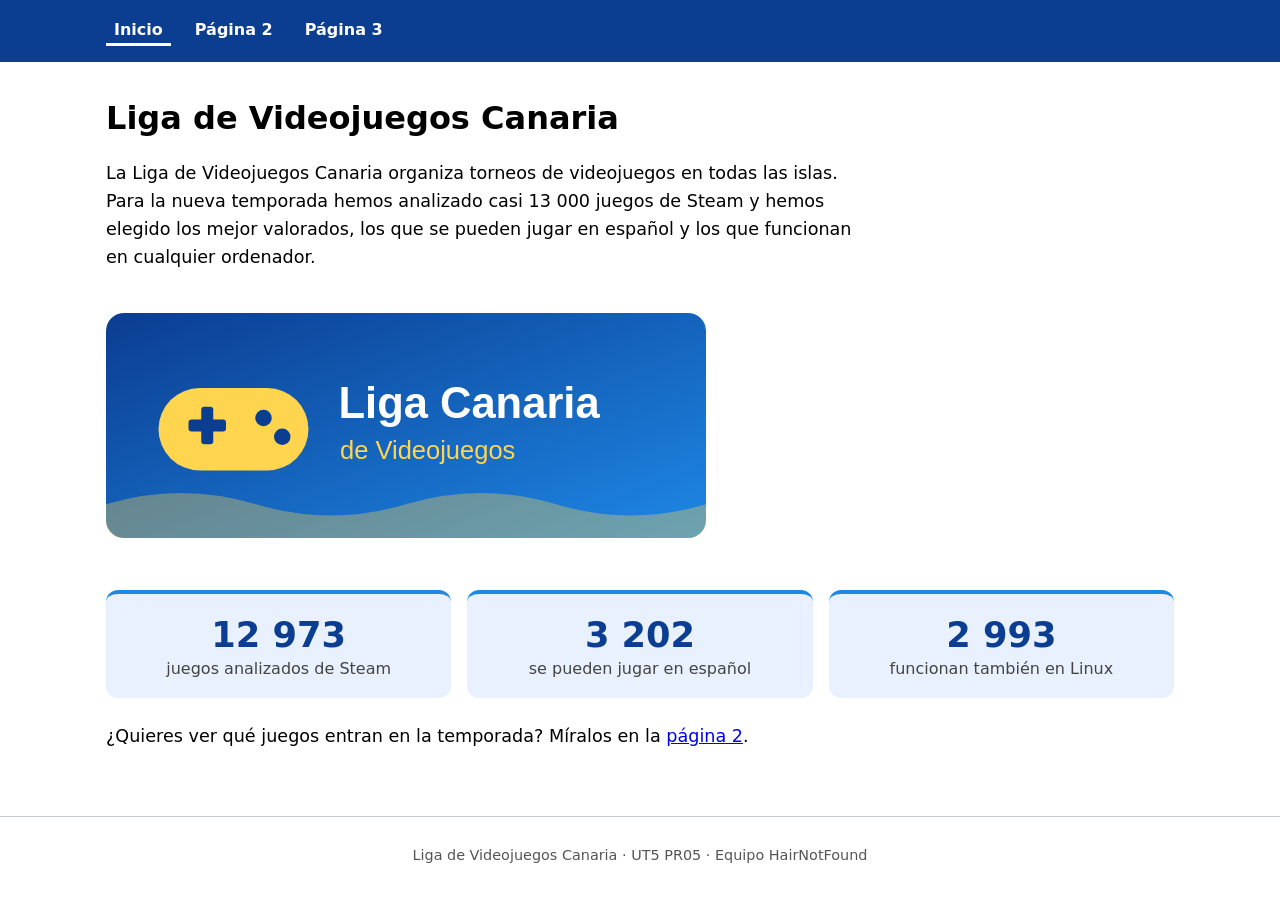
<file: index.html>
<!DOCTYPE html>
<html lang="es">
<head>
  <meta charset="UTF-8">
  <meta name="viewport" content="width=device-width, initial-scale=1.0">
  <title>Inicio</title>
  <link rel="stylesheet" href="css/estilos.css">
</head>
<body>
  <header>
    <nav>
      <a href="index.html" aria-current="page">Inicio</a>
      <a href="pagina2.html">Página 2</a>
      <a href="pagina3.html">Página 3</a>
    </nav>
  </header>
  <main>
    <h1>Liga de Videojuegos Canaria</h1>
    <p class="inicio-intro">La Liga de Videojuegos Canaria organiza torneos de videojuegos en todas las islas.
       Para la nueva temporada hemos analizado casi 13 000 juegos de Steam y hemos elegido los mejor
       valorados, los que se pueden jugar en español y los que funcionan en cualquier ordenador.</p>

    <img class="inicio-logo" src="img/logo-liga.svg" alt="Logo de la Liga de Videojuegos Canaria">

    <section class="inicio-datos">
      <div class="inicio-dato">
        <h3>12 973</h3>
        <p>juegos analizados de Steam</p>
      </div>
      <div class="inicio-dato">
        <h3>3 202</h3>
        <p>se pueden jugar en español</p>
      </div>
      <div class="inicio-dato">
        <h3>2 993</h3>
        <p>funcionan también en Linux</p>
      </div>
    </section>

    <p class="inicio-intro">¿Quieres ver qué juegos entran en la temporada? Míralos en la
       <a href="pagina2.html">página 2</a>.</p>
  </main>
  <footer>
    <p>Liga de Videojuegos Canaria · UT5 PR05 · Equipo HairNotFound</p>
  </footer>
</body>
</html>
</file>
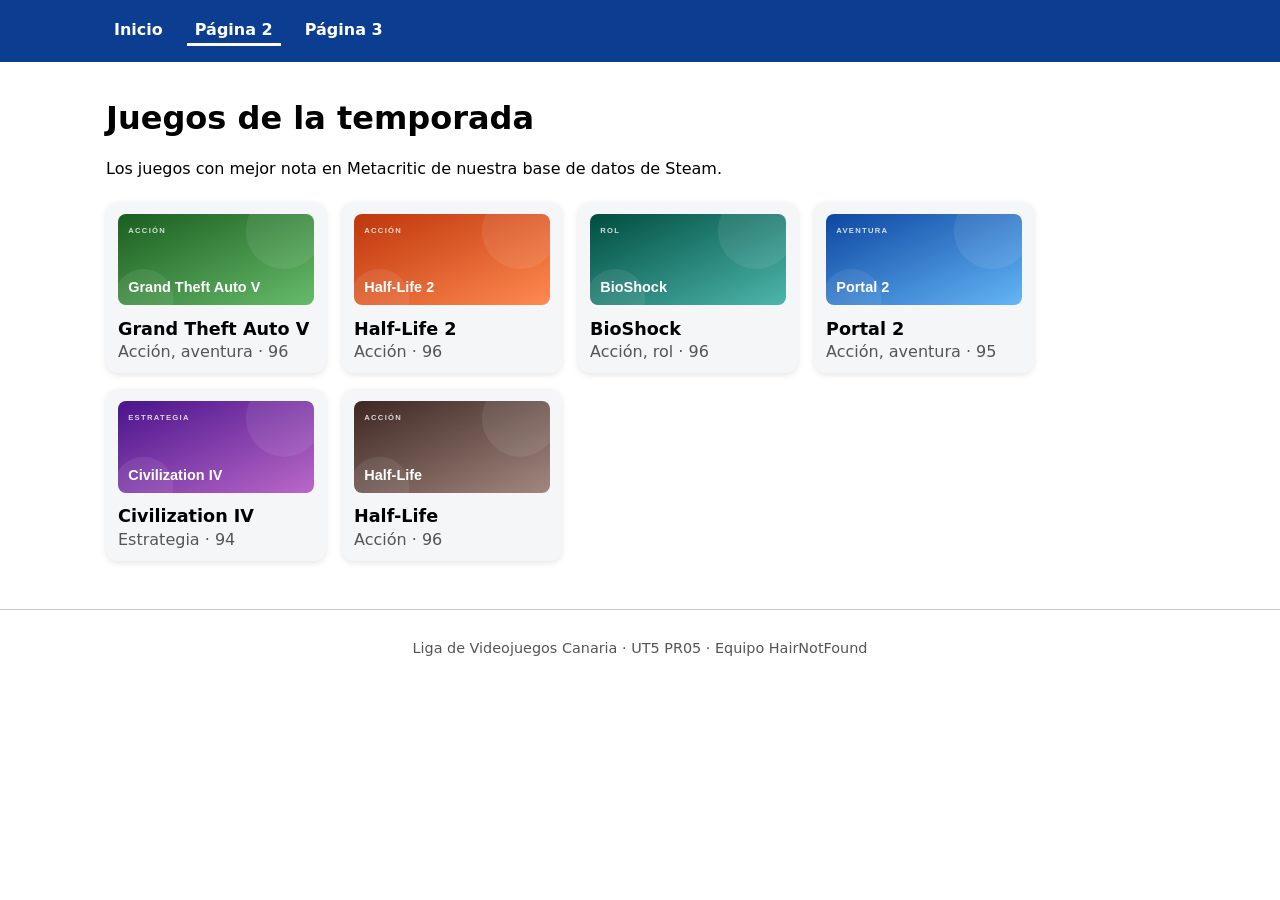
<file: pagina2.html>
<!DOCTYPE html>
<html lang="es">
<head>
  <meta charset="UTF-8">
  <meta name="viewport" content="width=device-width, initial-scale=1.0">
  <title>Página 2</title>
  <link rel="stylesheet" href="css/estilos.css">
</head>
<body>
  <header>
    <nav>
      <a href="index.html">Inicio</a>
      <a href="pagina2.html" aria-current="page">Página 2</a>
      <a href="pagina3.html">Página 3</a>
    </nav>
  </header>
  <main>
    <h1>Juegos de la temporada</h1>
    <p>Los juegos con mejor nota en Metacritic de nuestra base de datos de Steam.</p>

    <div class="juegos-lista">
      <div class="juegos-tarjeta">
        <img src="img/juego1.svg" alt="Portada de Grand Theft Auto V">
        <h3>Grand Theft Auto V</h3>
        <p>Acción, aventura · 96</p>
      </div>
      <div class="juegos-tarjeta">
        <img src="img/juego2.svg" alt="Portada de Half-Life 2">
        <h3>Half-Life 2</h3>
        <p>Acción · 96</p>
      </div>
      <div class="juegos-tarjeta">
        <img src="img/juego3.svg" alt="Portada de BioShock">
        <h3>BioShock</h3>
        <p>Acción, rol · 96</p>
      </div>
      <div class="juegos-tarjeta">
        <img src="img/juego4.svg" alt="Portada de Portal 2">
        <h3>Portal 2</h3>
        <p>Acción, aventura · 95</p>
      </div>
      <div class="juegos-tarjeta">
        <img src="img/juego5.svg" alt="Portada de Civilization IV">
        <h3>Civilization IV</h3>
        <p>Estrategia · 94</p>
      </div>
      <div class="juegos-tarjeta">
        <img src="img/juego6.svg" alt="Portada de Half-Life">
        <h3>Half-Life</h3>
        <p>Acción · 96</p>
      </div>
    </div>
  </main>
  <footer>
    <p>Liga de Videojuegos Canaria · UT5 PR05 · Equipo HairNotFound</p>
  </footer>
</body>
</html>
</file>
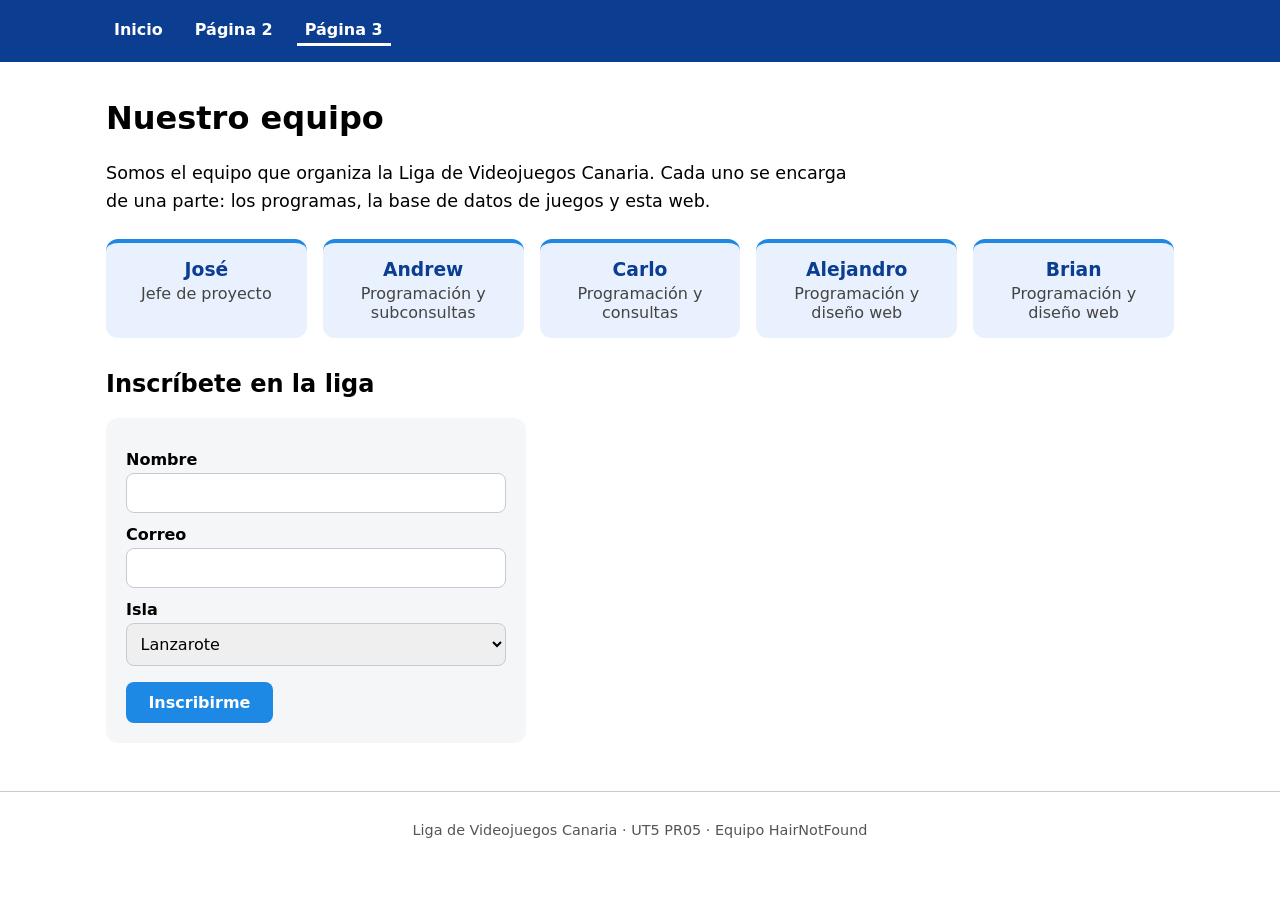
<file: pagina3.html>
<!DOCTYPE html>
<html lang="es">
<head>
  <meta charset="UTF-8">
  <meta name="viewport" content="width=device-width, initial-scale=1.0">
  <title>Nuestro equipo</title>
  <link rel="stylesheet" href="css/estilos.css">
</head>
<body>
  <header>
    <nav>
      <a href="index.html">Inicio</a>
      <a href="pagina2.html">Página 2</a>
      <a href="pagina3.html" aria-current="page">Página 3</a>
    </nav>
  </header>
  <main>
    <h1>Nuestro equipo</h1>
    <p class="equipo-intro">Somos el equipo que organiza la Liga de Videojuegos Canaria. Cada uno se encarga
       de una parte: los programas, la base de datos de juegos y esta web.</p>

    <div class="equipo-lista">
      <div class="equipo-miembro">
        <h3>José</h3>
        <p>Jefe de proyecto</p>
      </div>
      <div class="equipo-miembro">
        <h3>Andrew</h3>
        <p>Programación y subconsultas</p>
      </div>
      <div class="equipo-miembro">
        <h3>Carlo</h3>
        <p>Programación y consultas</p>
      </div>
      <div class="equipo-miembro">
        <h3>Alejandro</h3>
        <p>Programación y diseño web</p>
      </div>
      <div class="equipo-miembro">
        <h3>Brian</h3>
        <p>Programación y diseño web</p>
      </div>
    </div>

    <h2>Inscríbete en la liga</h2>
    <form class="equipo-form">
      <label for="nombre">Nombre</label>
      <input id="nombre" type="text" required>

      <label for="correo">Correo</label>
      <input id="correo" type="email" required>

      <label for="isla">Isla</label>
      <select id="isla">
        <option>Lanzarote</option>
        <option>Fuerteventura</option>
        <option>Gran Canaria</option>
        <option>Tenerife</option>
        <option>La Gomera</option>
        <option>La Palma</option>
        <option>El Hierro</option>
        <option>La Graciosa</option>
      </select>

      <button type="submit">Inscribirme</button>
    </form>
  </main>
  <footer>
    <p>Liga de Videojuegos Canaria · UT5 PR05 · Equipo HairNotFound</p>
  </footer>
</body>
</html>
</file>
<file: css/estilos.css>
/* =========================================================
   ESTILOS COMUNES (no tocar)
   ========================================================= */
* { box-sizing: border-box; }
body { margin: 0; font-family: system-ui, sans-serif; }
header { background: #0b3d91; }
nav { display: flex; gap: 1rem; padding: 1rem; max-width: 1100px; margin: 0 auto; }
nav a { color: #fff; font-weight: 600; text-decoration: none; padding: 0.25rem 0.5rem; border-bottom: 3px solid transparent; }
nav a:hover, nav a:focus-visible { border-bottom-color: #8fc1f5; }
nav a[aria-current="page"] { border-bottom-color: #fff; }
main { padding: 1rem; max-width: 1100px; margin: 0 auto; }
footer { margin-top: 2rem; padding: 1rem; border-top: 1px solid #c5cbd3; text-align: center; color: #555; font-size: 0.9rem; }
img { max-width: 100%; }

@media (max-width: 600px) {
  nav { flex-direction: column; gap: 0.25rem; }
}


/* =========================================================
   ZONA DE BRIAN · index.html  (escribe SOLO entre estas dos líneas)
   ========================================================= */
.inicio-intro {
  font-size: 1.1rem;
  line-height: 1.6;
  max-width: 750px;
}

.inicio-logo {
  width: 600px;
  margin: 1.5rem 0;
  border-radius: 16px;
}

.inicio-datos {
  display: flex;
  gap: 1rem;
  flex-wrap: wrap;
  margin: 1.5rem 0;
}

.inicio-dato {
  flex: 1 1 200px;
  background: #e8f1fd;
  border-top: 4px solid #1e88e5;
  padding: 1.25rem;
  border-radius: 12px;
  text-align: center;
}

.inicio-dato h3 {
  margin: 0;
  font-size: 2.2rem;
  color: #0b3d91;
}

.inicio-dato p {
  margin: .25rem 0 0;
  color: #444;
}

/* ----- fin de la zona de Brian · index.html ----- */


/* =========================================================
   ZONA DE BRIAN · pagina2.html  (escribe SOLO entre estas dos líneas)
   ========================================================= */
.juegos-lista {
  display: flex;
  gap: 1rem;
  flex-wrap: wrap;
  margin-top: 1.5rem;
}

.juegos-tarjeta {
  width: 220px;
  background: #f5f6f8;
  padding: .75rem;
  border-radius: 12px;
  box-shadow: 0 2px 6px rgba(0, 0, 0, .1);
  transition: transform .2s;
}

.juegos-tarjeta:hover {
  transform: translateY(-4px);
}

.juegos-tarjeta img {
  width: 100%;
  border-radius: 8px;
}

.juegos-tarjeta h3 {
  margin: .6rem 0 .2rem;
  font-size: 1.1rem;
}

.juegos-tarjeta p {
  margin: 0;
  color: #555;
}

/* ----- fin de la zona de Brian · pagina2.html ----- */


/* =========================================================
   ZONA DE ALEJANDRO · pagina3.html  (escribe SOLO entre estas dos líneas)
   ========================================================= */
.equipo-intro {
  font-size: 1.1rem;
  line-height: 1.6;
  max-width: 750px;
}

.equipo-lista {
  display: flex;
  gap: 1rem;
  flex-wrap: wrap;
  margin: 1.5rem 0 2rem;
}

.equipo-miembro {
  flex: 1 1 180px;
  background: #e8f1fd;
  border-top: 4px solid #1e88e5;
  padding: 1rem 1.25rem;
  border-radius: 12px;
  text-align: center;
}

.equipo-miembro h3 {
  margin: 0;
  color: #0b3d91;
}

.equipo-miembro p {
  margin: .25rem 0 0;
  color: #444;
}

.equipo-form {
  max-width: 420px;
  background: #f5f6f8;
  padding: 1.25rem;
  border-radius: 12px;
}

.equipo-form label {
  display: block;
  margin: .75rem 0 .25rem;
  font-weight: 600;
}

.equipo-form input,
.equipo-form select {
  display: block;
  width: 100%;
  padding: .6rem;
  border: 1px solid #c5cbd3;
  border-radius: 8px;
  font: inherit;
}

.equipo-form button {
  margin-top: 1rem;
  padding: .7rem 1.4rem;
  border: none;
  border-radius: 8px;
  background: #1e88e5;
  color: #fff;
  font: inherit;
  font-weight: 600;
  cursor: pointer;
}

.equipo-form button:hover {
  background: #0b3d91;
}

/* ----- fin de la zona de Alejandro · pagina3.html ----- */


/* =========================================================
   ZONA DE ALEJANDRO · responsive  (escribe SOLO entre estas dos líneas)
   ========================================================= */

/* ----- fin de la zona de Alejandro · responsive ----- */
</file>
